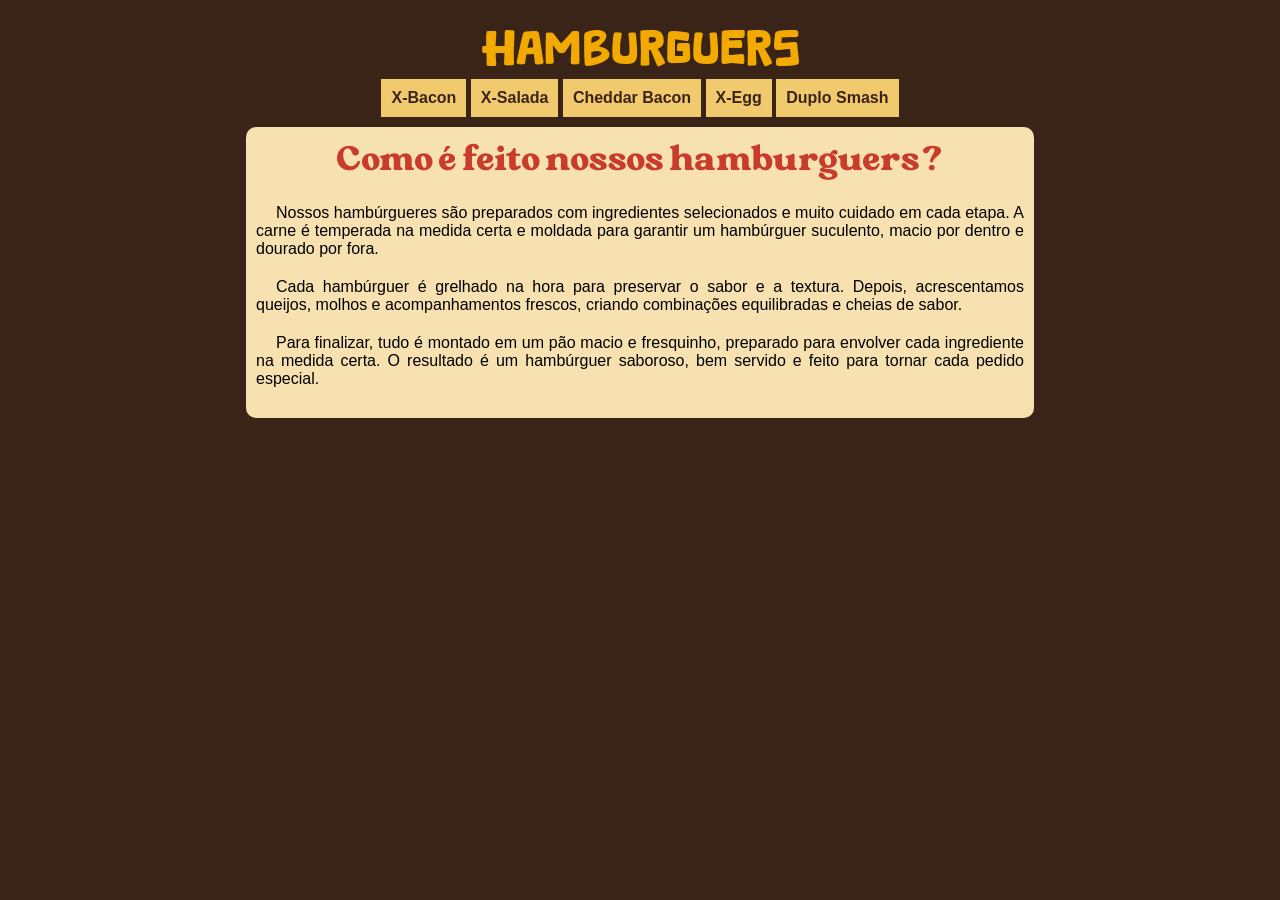
<file: index.html>
<!DOCTYPE html>
<html lang="pt-BR">
<head>
    <meta charset="UTF-8">
    <meta name="viewport" content="width=device-width, initial-scale=1.0">
    <link rel="shortcut icon" href="img/favicon-32x32.png" type="image/x-icon">
    <link rel="stylesheet" href="estilos/style.css">
    <link rel="stylesheet" href="https://fonts.googleapis.com/css2?family=Material+Symbols+Outlined:opsz,wght,FILL,GRAD@20..48,100..700,0..1,-50..200&icon_names=menu" />
    <link rel="stylesheet" href="estilos/mediaqueries.css">

    <title>Menu Hamburguer</title>
</head>
<body onresize="mudouTamanho()">
    <header>
        <h1>Hamburguers</h1>
        <span class="material-symbols-outlined" onclick="clickMenu()">
menu
</span>
        <menu id="itens">
            <ul>
                <li><a href="https://pativimetri.github.io/hamburguer/x-burguer">X-Bacon</a></li>
                <li><a href="#">X-Salada</a></li>
                <li><a href="#">Cheddar Bacon</a></li>
                <li><a href="#">X-Egg</a></li>
                <li><a href="#">Duplo Smash</a></li>
            </ul>
        </menu>
    </header>
    <main>
        <article>
            <h2>Como é feito nossos hamburguers?</h2>
            <p>Nossos hambúrgueres são preparados com ingredientes selecionados e muito cuidado em cada etapa. A carne é temperada na medida certa e moldada para garantir um hambúrguer suculento, macio por dentro e dourado por fora.</p>
            <p>Cada hambúrguer é grelhado na hora para preservar o sabor e a textura. Depois, acrescentamos queijos, molhos e acompanhamentos frescos, criando combinações equilibradas e cheias de sabor.</p>
            <p>Para finalizar, tudo é montado em um pão macio e fresquinho, preparado para envolver cada ingrediente na medida certa. O resultado é um hambúrguer saboroso, bem servido e feito para tornar cada pedido especial.</p>
        </article>
    </main>
    <script>
        function clickMenu(){
            if (itens.style.display == 'block'){
                itens.style.display = 'none'
            } else {
                itens.style.display = 'block'
            }
        }

        function mudouTamanho(){
            if(window.innerWidth >= 768){
                itens.style.display = 'block'
            } else {
                itens.style.display = none;
            }
        }
    </script>
</body>
</html>
</file>
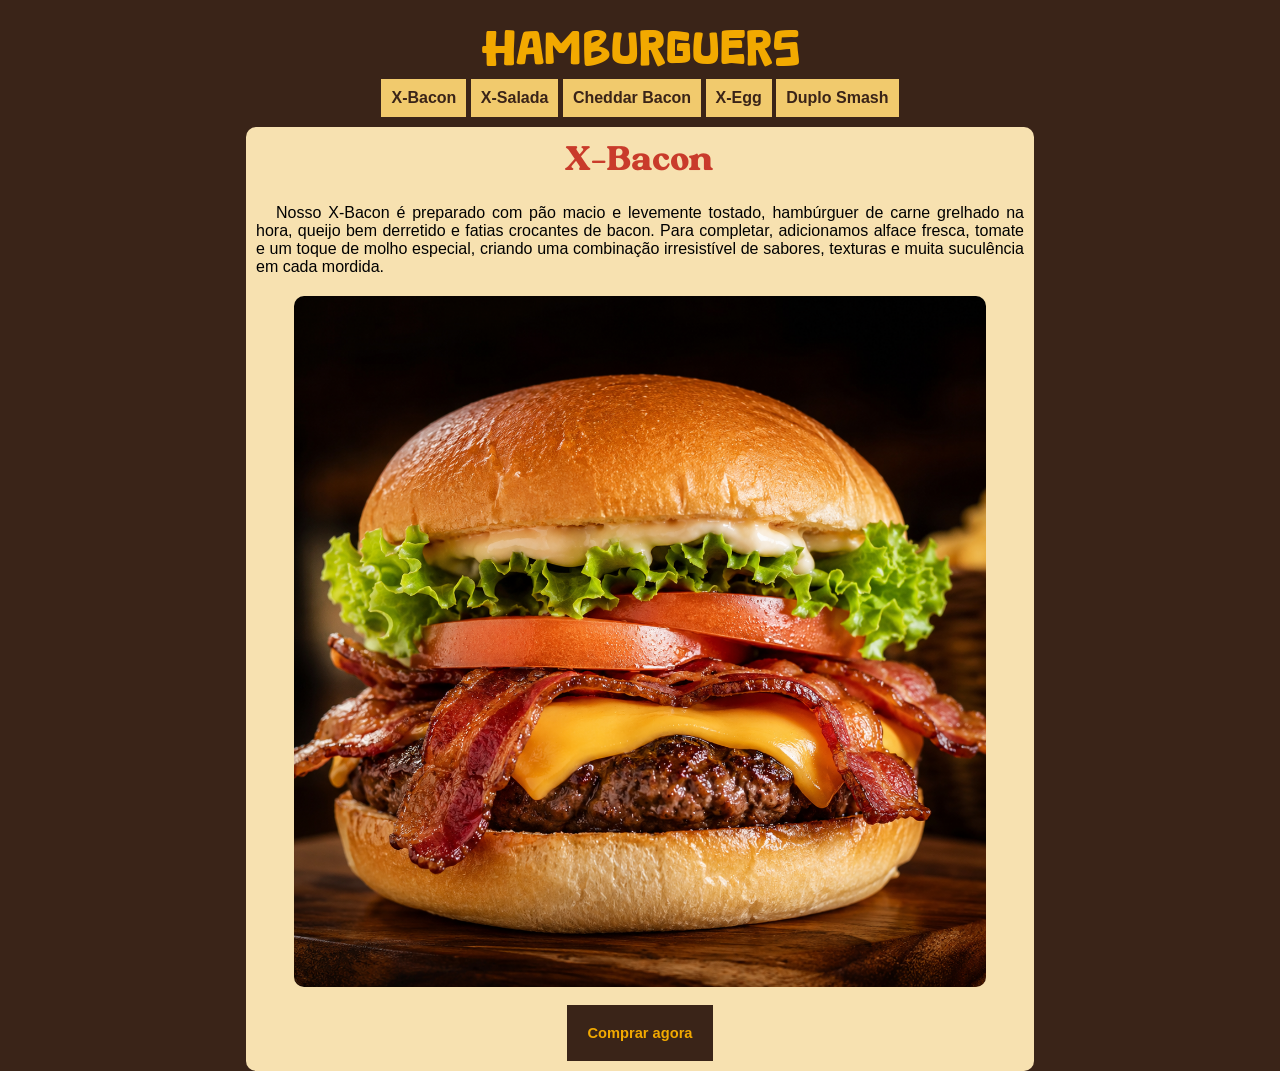
<file: x-burguer.html>
<!DOCTYPE html>
<html lang="pt-BR">
<head>
    <meta charset="UTF-8">
    <meta name="viewport" content="width=device-width, initial-scale=1.0">
    <link rel="shortcut icon" href="img/favicon-32x32.png" type="image/x-icon">
    <link rel="stylesheet" href="estilos/style.css">
    <link rel="stylesheet" href="https://fonts.googleapis.com/css2?family=Material+Symbols+Outlined:opsz,wght,FILL,GRAD@20..48,100..700,0..1,-50..200&icon_names=menu" />
    <link rel="stylesheet" href="estilos/mediaqueries.css">

    <title>Menu Hamburguer | X-Bacon </title>
</head>
<body onresize="mudouTamanho()">
    <header>
        <h1>Hamburguers</h1>
        <span class="material-symbols-outlined" onclick="clickMenu()">
menu
</span>
        <menu id="itens">
            <ul>
                <li><a href="https://pativimetri.github.io/hamburguer/x-burguer">X-Bacon</a></li>
                <li><a href="#">X-Salada</a></li>
                <li><a href="#">Cheddar Bacon</a></li>
                <li><a href="#">X-Egg</a></li>
                <li><a href="#">Duplo Smash</a></li>
            </ul>
        </menu>
    </header>
    <main>
        <article>
            <h2>X-Bacon</h2>       
            <p>Nosso X-Bacon é preparado com pão macio e levemente tostado, hambúrguer de carne grelhado na hora, queijo bem derretido e fatias crocantes de bacon. Para completar, adicionamos alface fresca, tomate e um toque de molho especial, criando uma combinação irresistível de sabores, texturas e muita suculência em cada mordida.</p>
<img src="img/xbacon.png" alt="X-Bacon" style="width: 90%; margin: auto; display: block; border-radius: 10px;">
   <br>
  <button>
                <a href="#">Comprar agora</a>
            </button>
        </article>
    </main>
    <script>
        function clickMenu(){
            if (itens.style.display == 'block'){
                itens.style.display = 'none'
            } else {
                itens.style.display = 'block'
            }
        }

        function mudouTamanho(){
            if(window.innerWidth >= 768){
                itens.style.display = 'block'
            } else {
                itens.style.display = none;
            }
        }
    </script>
</body>
</html>
</file>
<file: estilos/style.css>
@charset "UTF-8";

/*
#C93B2B - vermelho
#F2A900 - amarelo
#3A2418 - marrom
*/

@font-face {
    font-family: 'BurgerFree';
    src: url('../fonts/BurgerFree.ttf') format('truetype');
}
@font-face {
     font-family: 'matcha';
    src: url('../fonts/matcha.ttf') format('truetype');
}

* {
    margin: 0;
    padding: 0;
    font-family: Arial, Helvetica, sans-serif;
}

body,
html {
    background-color: #3A2418;
}

header {
    text-align: center;
}

header h1 {
    margin-top: 20px;
     padding: 5px;
      font-family: 'BurgerFree', sans-serif;
      font-size: 3em;
      color: #F2A900;
      font-weight: normal;
}

.material-symbols-outlined {
    color: #f1ca6d;
    display: block;
    padding: 10px;
    cursor: pointer;
}
.material-symbols-outlined:hover{
    color: #f1ca6d;
}

menu{
    display: none;
}

menu > ul{
    list-style-type: none;
}

menu a {
    display: block;
    padding: 10px;
    text-decoration: none;
    background-color: #f1ca6d;
    color: #3A2418;
    font-weight: bold;
    border-top: 2px solid #3A2418;
}

menu a:hover{
    background-color: #b93c3c;
    color: white;
}

main{
    width: 90vw;
    background-color: #f7e1b0;
    padding: 10px;
    margin: auto;
    margin-top: 10px;
    border-radius: 10px;
}

article > h2{
    color: #C93B2B;
    padding-bottom: 20px;
    font-family: 'matcha', sans-serif;
    font-weight: normal;
    font-size: 2.2em;
    text-align: center;
}

article > p {
    text-align: justify;
    margin-bottom: 20px;
    text-indent: 20px;
}

button  {
    padding: 20px;
    display: block;
    margin: auto;
    background-color: #3A2418;
    border: none;
}

button a {
    text-decoration: none;
    font-weight: bold;
    color: #F2A900;
    
    font-size: 1.1em;

}

button:hover {
        background-color: #C93B2B;

}
</file>
<file: estilos/mediaqueries.css>
@charset "UTF-8";

@media screen and (min-width: 768px) {
    .material-symbols-outlined {
        display: none;
    }

    menu{
        display: block;
    }

    menu > ul > li{
        display: inline-block;
    }

    main {
        width: 768px;
    }
}
</file>
